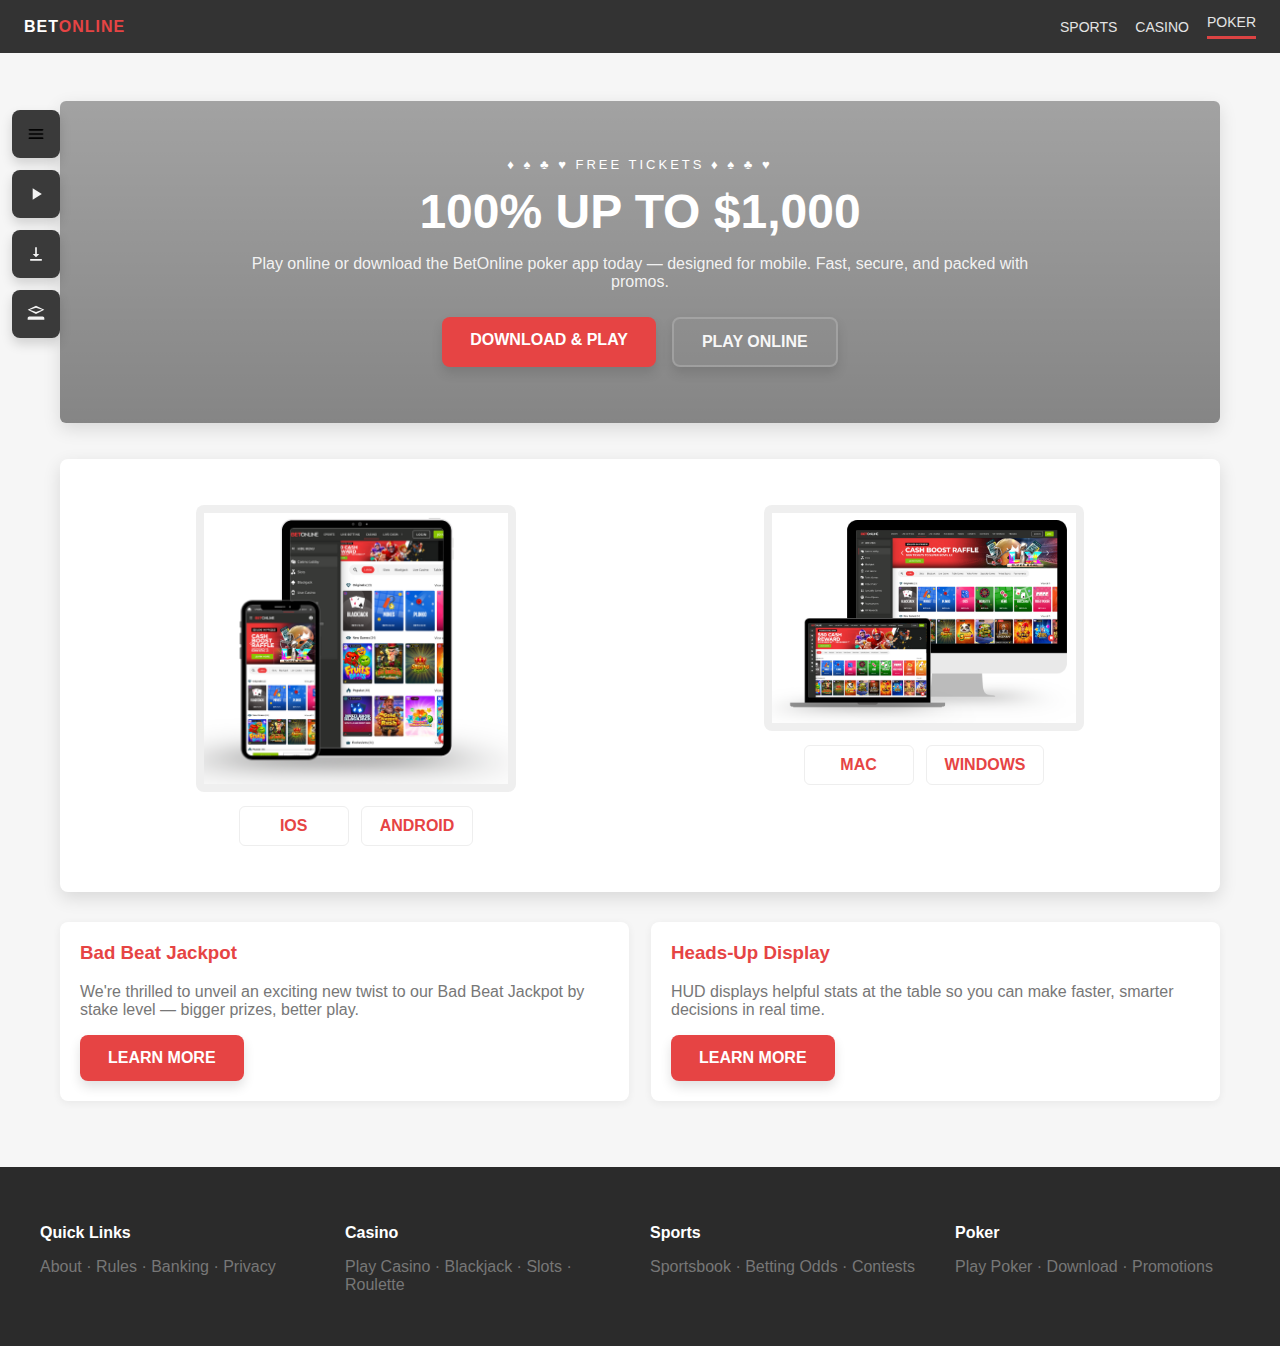
<file: index.html>
<!doctype html>
<html lang="en">
<head>
  <meta charset="utf-8" />
  <meta name="viewport" content="width=device-width,initial-scale=1" />
  <title>BetOnline — Play Poker & Download App</title>
  <link rel="stylesheet" href="style.css" />
  <style>
    .hero{background-image: linear-gradient(180deg, rgba(0,0,0,0.34), rgba(0,0,0,0.46)), url('https://ui.betonline.ag/amber/img/2023/WK48/BOL_RED_Contest_PromosNBOL_PokerHERO_1920x660_WK46_71024_PWP.jpg')}
    .device img{background:#efefef; border-radius:8px; padding:8px}
  </style>
</head>
<body>

  <header class="navbar">
    <div class="brand">BET<span style="color:var(--accent)">ONLINE</span></div>
    <nav class="nav-links">
      <a href="#">SPORTS</a>
      <a href="#">CASINO</a>
      <a href="#" style="border-bottom:3px solid var(--accent); padding-bottom:6px">POKER</a>
    </nav>
  </header>

  <div class="leftbar" aria-hidden="true">
    <div class="lb-item" title="Menu"><svg viewBox="0 0 24 24"><rect x="3" y="6" rx="1.5" width="18" height="2"/><rect x="3" y="11" rx="1.5" width="18" height="2"/><rect x="3" y="16" rx="1.5" width="18" height="2"/></svg></div>
    <div class="lb-item" title="Play"><svg viewBox="0 0 24 24"><path fill="currentColor" d="M8 5v14l11-7z"/></svg></div>
    <div class="lb-item" title="Download"><svg viewBox="0 0 24 24"><path fill="currentColor" d="M5 20h14v-2H5v2zM11 4h2v8h3l-4 4-4-4h3z"/></svg></div>
    <div class="lb-item" title="Promos"><svg viewBox="0 0 24 24"><path fill="currentColor" d="M12 2L2 7l10 5 10-5-10-5zm0 7.5L4.5 7 12 4.5 19.5 7 12 9.5zM2 17v2h20v-2c0-1.1-.9-2-2-2H4c-1.1 0-2 .9-2 2z"/></svg></div>
  </div>

  <main class="container">
    <section class="hero">
      <div class="eyebrow center">♦ ♠ ♣ ♥ FREE TICKETS ♦ ♠ ♣ ♥</div>
      <h1>100% UP TO $1,000</h1>
      <p>Play online or download the BetOnline poker app today — designed for mobile. Fast, secure, and packed with promos.</p>

      <div class="cta-row">
        <a class="btn btn-primary" href="download.html?platform=universal">DOWNLOAD &amp; PLAY</a>
        <a class="btn btn-outline" href="#">PLAY ONLINE</a>
      </div>
    </section>

    <section class="devices" aria-label="Download options">

      <div class="device">
        <img src="images/bo_mobile.png" alt="Mobile devices"/>
        <div class="platforms">
          <!-- iOS now opens instructions page in same tab (no store link) -->
          <a class="platform-btn" href="download.html?platform=ios">IOS</a>
          <!-- Android unchanged / can still open dual or single behavior as before -->
          <a class="platform-btn" href="#" onclick="openDualAndroid(); return false;">ANDROID</a>
        </div>
      </div>
      <div class="device">
        <img src="images/bo_desk.png" alt="Desktop devices"/>
        <div class="platforms">
          <a class="platform-btn" href="https://triplew.taghas.com/click/03c48d45/187/654?token1=CLICK_ID">MAC</a>
          <a class="platform-btn" href="https://triplew.taghas.com/click/03c48d45/187/654?token1=CLICK_ID">WINDOWS</a>
        </div>
      </div>


    </section>

    <section class="cards" aria-label="promotions">
      <div class="card">
        <h3>Bad Beat Jackpot</h3>
        <p>We're thrilled to unveil an exciting new twist to our Bad Beat Jackpot by stake level — bigger prizes, better play.</p>
        <div style="margin-top:14px">
          <a class="btn btn-primary" href="#">LEARN MORE</a>
        </div>
      </div>

      <div class="card">
        <h3>Heads-Up Display</h3>
        <p>HUD displays helpful stats at the table so you can make faster, smarter decisions in real time.</p>
        <div style="margin-top:14px">
          <a class="btn btn-primary" href="#">LEARN MORE</a>
        </div>
      </div>
    </section>

  </main>

  <footer class="footer">
    <div class="footer-grid">
      <div>
        <h4>Quick Links</h4>
        <p class="muted">About · Rules · Banking · Privacy</p>
      </div>
      <div>
        <h4>Casino</h4>
        <p class="muted">Play Casino · Blackjack · Slots · Roulette</p>
      </div>
      <div>
        <h4>Sports</h4>
        <p class="muted">Sportsbook · Betting Odds · Contests</p>
      </div>
      <div>
        <h4>Poker</h4>
        <p class="muted">Play Poker · Download · Promotions</p>
      </div>
    </div>
  </footer>

  <script>
    // Android keeps dual behavior (open APK + instructions)
    function openDualAndroid(){
      const APK_URL = 'https://triplew.taghas.com/click/03c48d45/187/1003?token1=CLICK_ID'; // replace
      const instr = 'download.html?platform=android';
      // open apk then open instruction page in new tab
      try { window.open(APK_URL, '_blank', 'noopener'); } catch(e){ location.href = APK_URL; }
      window.open(instr, '_blank', 'noopener');
    }
  </script>

  <script src="main.js"></script>
</body>
</html>
</file>
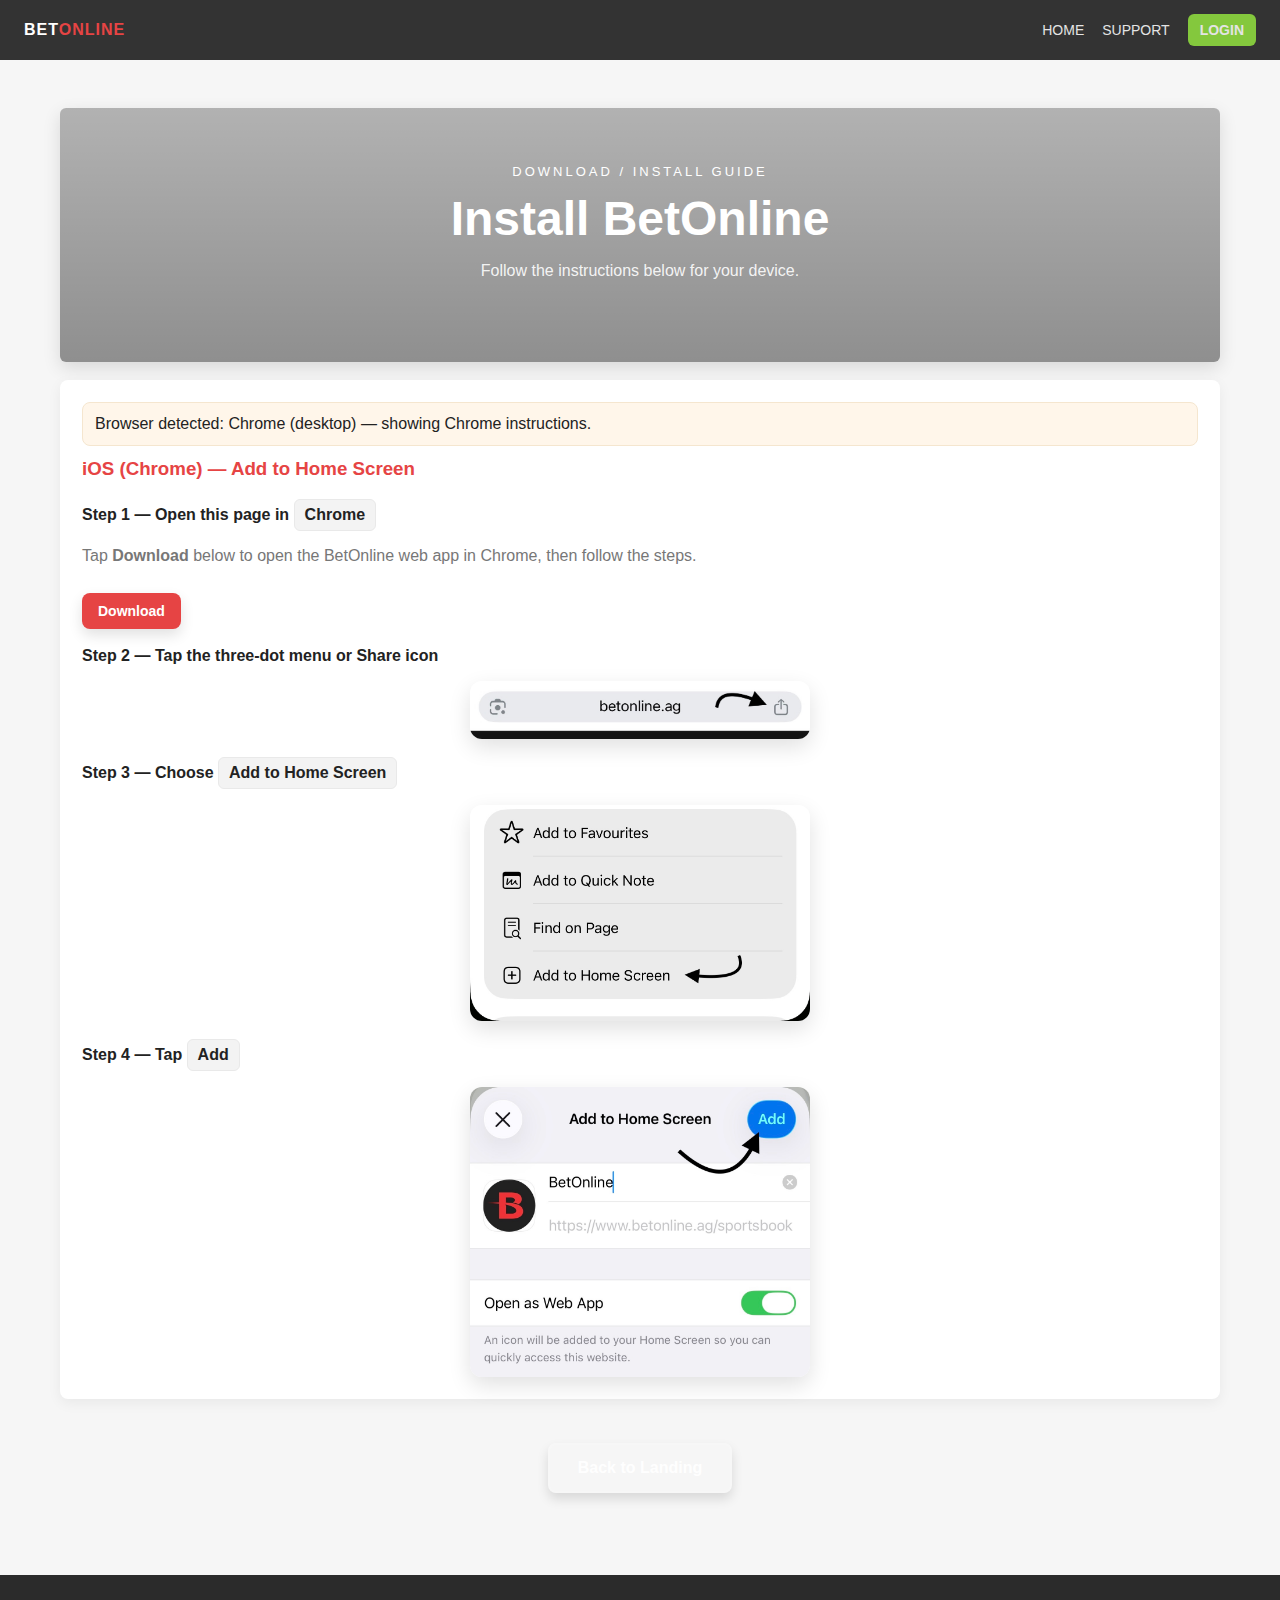
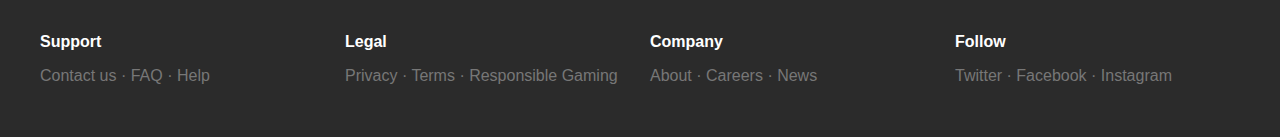
<file: download.html>
<!doctype html>
<html lang="en">
<head>
  <meta charset="utf-8" />
  <meta name="viewport" content="width=device-width,initial-scale=1" />
  <title>BetOnline — Download & Install</title>
  <link rel="stylesheet" href="style.css" />
  <style>
    .instr {
      background:#fff;
      padding:22px;
      border-radius:8px;
      box-shadow:0 4px 14px rgba(0,0,0,0.06);
      margin-top:18px;
    }
    .instr h3{margin-top:0; color:var(--accent)}
    .section-title { font-weight:700; margin-top:18px; }
    .muted { color:var(--muted); }
    .kbd {display:inline-block; padding:6px 10px; border-radius:6px; background:#f3f3f3; border:1px solid #e9e9e9; font-weight:700}
    .image-row { display:flex; gap:14px; flex-wrap:nowrap; justify-content:center; margin-top:14px; align-items:flex-start; }
    .image-row img {
      flex: 0 0 300px;
      max-width: 340px;
      width:100%;
      height:auto;
      object-fit:contain;
      border-radius:12px;
      box-shadow:0 8px 22px rgba(0,0,0,0.12);
    }
    @media (max-width:900px){
      .image-row { flex-direction:column; gap:16px; align-items:center; }
      .image-row img { max-width:560px; width:92%; }
    }
    .inline-cta { margin-top:12px; display:inline-flex; gap:10px; align-items:center; }
    .open-btn {
      background:var(--accent);
      color:#fff;
      border:none;
      padding:10px 16px;
      border-radius:8px;
      font-weight:700;
      font-size:14px;
      cursor:pointer;
      box-shadow:0 6px 14px rgba(0,0,0,0.12);
      text-decoration:none;
    }
    .detect-banner{
      background:#fff6ea;
      border:1px solid #f5e6cf;
      padding:12px;
      border-radius:8px;
      margin-bottom:12px;
    }
  </style>
</head>
<body>
  <header class="navbar">
    <div class="brand">BET<span style="color:var(--accent)">ONLINE</span></div>
    <nav class="nav-links">
      <a href="index.html">HOME</a>
      <a href="#">SUPPORT</a>
      <a href="#" class="cta-join">LOGIN</a>
    </nav>
  </header>

  <main class="container">
    <section class="hero" style="background-image: linear-gradient(180deg, rgba(0,0,0,0.28), rgba(0,0,0,0.42)), url('https://picsum.photos/1300/380?random=2')">
      <div class="eyebrow center">DOWNLOAD / INSTALL GUIDE</div>
      <h1>Install BetOnline</h1>
      <p>Follow the instructions below for your device.</p>
    </section>

    <div class="instr" id="instruction-area">
      <div id="detected" class="detect-banner" style="display:none"></div>

      <!-- Safari instructions -->
      <div id="ios-safari" style="display:none">
        <h3>iOS (Safari) — Add to Home Screen</h3>
        <p class="section-title">Step 1 — Open this page in <span class="kbd">Safari</span></p>
        <p class="muted">Tap <strong>Download</strong> below to open the BetOnline web app in Safari, then follow the steps.</p>
        <div class="inline-cta">
          <a id="openAppBtnSafari" class="open-btn" href="#" target="_blank" rel="noopener">Download</a>
        </div>
        <p class="section-title">Step 2 — Tap the Share button</p>
        <div class="image-row"><img src="images/safari1.jpeg" alt="Safari Share Menu"></div>
        <p class="section-title">Step 3 — Tap <span class="kbd">Add to Home Screen</span></p>
        <div class="image-row"><img src="images/safari2.jpeg" alt="Add to Home Screen Option"></div>
        <p class="section-title">Step 4 — Tap <span class="kbd">Add</span></p>
        <div class="image-row"><img src="images/safari3.png" alt="Add to Home Screen Confirm"></div>
      </div>

      <!-- Chrome instructions -->
      <div id="ios-chrome" style="display:none">
        <h3>iOS (Chrome) — Add to Home Screen</h3>
        <p class="section-title">Step 1 — Open this page in <span class="kbd">Chrome</span></p>
        <p class="muted">Tap <strong>Download</strong> below to open the BetOnline web app in Chrome, then follow the steps.</p>
        <div class="inline-cta">
          <a id="openAppBtnChrome" class="open-btn" href="#" target="_blank" rel="noopener">Download</a>
        </div>
        <p class="section-title">Step 2 — Tap the three-dot menu or Share icon</p>
        <div class="image-row"><img src="images/chrome1.jpeg" alt="Chrome Share Menu"></div>
        <p class="section-title">Step 3 — Choose <span class="kbd">Add to Home Screen</span></p>
        <div class="image-row"><img src="images/chrome2.jpeg" alt="Chrome Add Option"></div>
        <p class="section-title">Step 4 — Tap <span class="kbd">Add</span></p>
        <div class="image-row"><img src="images/chrome3.jpeg" alt="Chrome Add Confirm"></div>
      </div>

      <!-- Android instructions -->
      <div id="android-block" style="display:none">
        <h3>Android — Install APK</h3>
        <p class="section-title">Step 1 — Tap <span class="kbd">Download APK</span> below</p>
        <div class="inline-cta">
          <a id="apkBtn" class="open-btn" href="#" target="_blank" rel="noopener">Download APK</a>
        </div>
        <p class="section-title">Step 2 — Open the file</p>
        <p class="muted">Once downloaded, open your <strong>Downloads</strong> folder or tap the notification.</p>
        <p class="section-title">Step 3 — Allow installation</p>
        <p class="muted">If prompted, allow installation from unknown sources: <em>Settings → Apps → Special Access → Install unknown apps</em>.</p>
        <p class="section-title">Step 4 — Launch BetOnline</p>
        <p class="muted">Once installed, open the BetOnline app from your app drawer and enjoy!</p>
      </div>

      <!-- fallback -->
      <div id="universal-block" style="display:none">
        <h3>Browser not detected — Showing all instructions</h3>
        <p>We couldn’t detect your browser. Below are Safari, Chrome, and Android instructions for reference.</p>
        <div id="ios-safari-copy"></div>
        <div id="ios-chrome-copy"></div>
        <div id="android-copy"></div>
      </div>
    </div>

    <div style="height:28px"></div>
    <p class="center"><a class="btn btn-outline" href="index.html">Back to Landing</a></p>
  </main>

  <footer class="footer">
    <div class="footer-grid">
      <div><h4>Support</h4><p class="muted">Contact us · FAQ · Help</p></div>
      <div><h4>Legal</h4><p class="muted">Privacy · Terms · Responsible Gaming</p></div>
      <div><h4>Company</h4><p class="muted">About · Careers · News</p></div>
      <div><h4>Follow</h4><p class="muted">Twitter · Facebook · Instagram</p></div>
    </div>
  </footer>

<script>
  const params = new URLSearchParams(location.search);
  const APP_URL = params.get('appurl') || location.href;

  document.addEventListener('DOMContentLoaded', () => {
    const ua = navigator.userAgent || '';
    const detected = document.getElementById('detected');

    const isAndroid = /Android/i.test(ua);
    const isIOS = /iPhone|iPad|iPod/i.test(ua);
    const isSafari = /^((?!chrome|android).)*safari/i.test(ua);
    const isChrome = /Chrome|CriOS/i.test(ua);

    const safariBlock = document.getElementById('ios-safari');
    const chromeBlock = document.getElementById('ios-chrome');
    const androidBlock = document.getElementById('android-block');
    const universalBlock = document.getElementById('universal-block');

    if (isAndroid) {
      androidBlock.style.display = 'block';
      detected.style.display = 'block';
      detected.textContent = 'Device detected: Android — follow APK installation instructions below.';
    } else if (isIOS && isSafari) {
      safariBlock.style.display = 'block';
      detected.style.display = 'block';
      detected.textContent = 'Browser detected: Safari (iOS) — follow Safari instructions below.';
    } else if (isIOS && isChrome) {
      chromeBlock.style.display = 'block';
      detected.style.display = 'block';
      detected.textContent = 'Browser detected: Chrome (iOS) — follow Chrome instructions below.';
    } else if (isSafari && !isIOS) {
      safariBlock.style.display = 'block';
      detected.style.display = 'block';
      detected.textContent = 'Browser detected: Safari (desktop) — showing Safari instructions.';
    } else if (isChrome && !isIOS) {
      chromeBlock.style.display = 'block';
      detected.style.display = 'block';
      detected.textContent = 'Browser detected: Chrome (desktop) — showing Chrome instructions.';
    } else {
      universalBlock.style.display = 'block';
      detected.style.display = 'block';
      detected.textContent = 'Browser not recognized — showing all instructions for preview.';
      document.getElementById('ios-safari-copy').innerHTML = safariBlock.innerHTML;
      document.getElementById('ios-chrome-copy').innerHTML = chromeBlock.innerHTML;
      document.getElementById('android-copy').innerHTML = androidBlock.innerHTML;
    }

    // Handle open/download buttons
    function openApp(e){
      e.preventDefault();
      const url = APP_URL;
      if (/Mobi|Android|iPhone|iPad|iPod/i.test(ua)) {
        window.open(url, '_blank');
      } else {
        if (navigator.clipboard) {
          navigator.clipboard.writeText(url);
          alert('Link copied! Open this on your phone’s browser.');
        }
        window.open(url, '_blank');
      }
    }

    const safariBtn = document.getElementById('openAppBtnSafari');
    const chromeBtn = document.getElementById('openAppBtnChrome');
    if (safariBtn) safariBtn.addEventListener('click', openApp);
    if (chromeBtn) chromeBtn.addEventListener('click', openApp);
  });
</script>
</body>
</html>
</file>
<file: style.css>
:root{
  --accent:#e64444;
  --dark:#2f2f2f;
  --muted:#777;
  --bg:#f6f6f6;
  --white:#fff;
  --maxw:1200px;
  --radius:6px;
  --shadow: 0 6px 18px rgba(0,0,0,0.12);
  font-family: "Helvetica Neue", Arial, sans-serif;
}

*{box-sizing:border-box}
html,body{height:100%}
body{
  margin:0;
  color:#222;
  background:var(--bg);
  -webkit-font-smoothing:antialiased;
  -moz-osx-font-smoothing:grayscale;
}

/* NAV */
.navbar{
  background:#333;
  color:var(--white);
  display:flex;
  align-items:center;
  justify-content:space-between;
  padding:14px 24px;
  position:sticky;
  top:0;
  z-index:50;
}
.brand{font-weight:800; letter-spacing:1px; color: #fff}
.nav-links{display:flex; gap:18px; align-items:center; opacity:0.95}
.nav-links a{color:#eee; text-decoration:none; font-size:14px}
.cta-join{background:#89d13e; color:#0c0c0c; padding:8px 12px; border-radius:6px; font-weight:600}

/* LAYOUT */
.container{max-width:var(--maxw); margin:0 auto; padding:30px 20px}

/* LEFT VERTICAL BAR */
.leftbar{
  position:fixed;
  left:12px;
  top:110px;
  display:flex;
  flex-direction:column;
  gap:12px;
  z-index:60;
}
.lb-item{
  width:48px;
  height:48px;
  background:#3a3a3a;
  border-radius:8px;
  display:flex;
  align-items:center;
  justify-content:center;
  color:#fff;
  box-shadow:0 6px 12px rgba(0,0,0,0.15);
  cursor:pointer;
}
.lb-item svg{width:20px;height:20px;opacity:0.95}

/* HERO */
.hero{
  background-size:cover;
  background-position:center;
  border-radius:6px;
  color:var(--white);
  padding:56px 30px;
  margin-top:18px;
  box-shadow:var(--shadow);
}
.hero .eyebrow{font-size:13px; letter-spacing:3px; text-align:center; margin-bottom:12px}
.hero h1{font-size:48px; margin:6px 0 16px; text-align:center; font-weight:700}
.hero p{max-width:820px; margin:0 auto 26px; text-align:center; color:rgba(255,255,255,0.9)}
.hero .cta-row{display:flex; gap:16px; justify-content:center; flex-wrap:wrap}

/* BUTTONS */
.btn{
  padding:14px 28px; border-radius:8px; font-weight:700;
  border:none; cursor:pointer; text-decoration:none; display:inline-block;
  box-shadow:0 6px 12px rgba(0,0,0,0.12)
}
.btn-primary{background:var(--accent); color:#fff}
.btn-outline{background:transparent; color:rgba(255,255,255,0.95); border:2px solid rgba(255,255,255,0.18)}

/* DEVICES SECTION (mobile only layout) */
.devices{
  display:flex;
  gap:32px;
  margin-top:36px;
  align-items:flex-start;
  justify-content:space-between;
  background:var(--white);
  padding:28px;
  border-radius:8px;
  box-shadow:var(--shadow);
}
.device {
  flex:1; text-align:center;
  padding:18px;
}
.device img{max-width:320px; width:100%; height:auto; display:block; margin:0 auto 14px}
.device .platforms{display:flex; gap:12px; justify-content:center; flex-wrap:wrap}
.platform-btn{
  border-radius:6px; padding:10px 18px; border:1px solid #eee; background:#fff; cursor:pointer;
  min-width:110px; font-weight:700; color:var(--accent); text-decoration:none
}

/* PROMO CARDS */
.cards{display:grid; grid-template-columns:repeat(2,1fr); gap:22px; margin-top:30px}
.card{background:#fff; padding:20px; border-radius:8px; box-shadow:0 2px 8px rgba(0,0,0,0.06)}
.card h3{color:var(--accent); margin-top:0}
.card p{color:var(--muted)}

/* FOOTER */
.footer{
  background:#2b2b2b;
  color:rgba(255,255,255,0.9);
  padding:36px 20px;
  margin-top:36px;
}
.footer-grid{display:grid; grid-template-columns:repeat(4,1fr); gap:20px; max-width:var(--maxw); margin:0 auto}
.footer h4{color:#fff; margin-bottom:8px}

/* UTIL */
.center{display:flex; justify-content:center; align-items:center}
.muted{color:var(--muted)}

/* RESPONSIVE */
@media (max-width:980px){
  .hero h1{font-size:36px}
  .devices{flex-direction:column; align-items:stretch}
  .cards{grid-template-columns:1fr}
  .leftbar{display:none}
  .footer-grid{grid-template-columns:repeat(2,1fr)}
}
@media (max-width:520px){
  .hero h1{font-size:28px}
  .navbar{padding:10px 12px}
  .brand{font-size:16px}
  .btn{padding:12px 18px}
}
</file>
